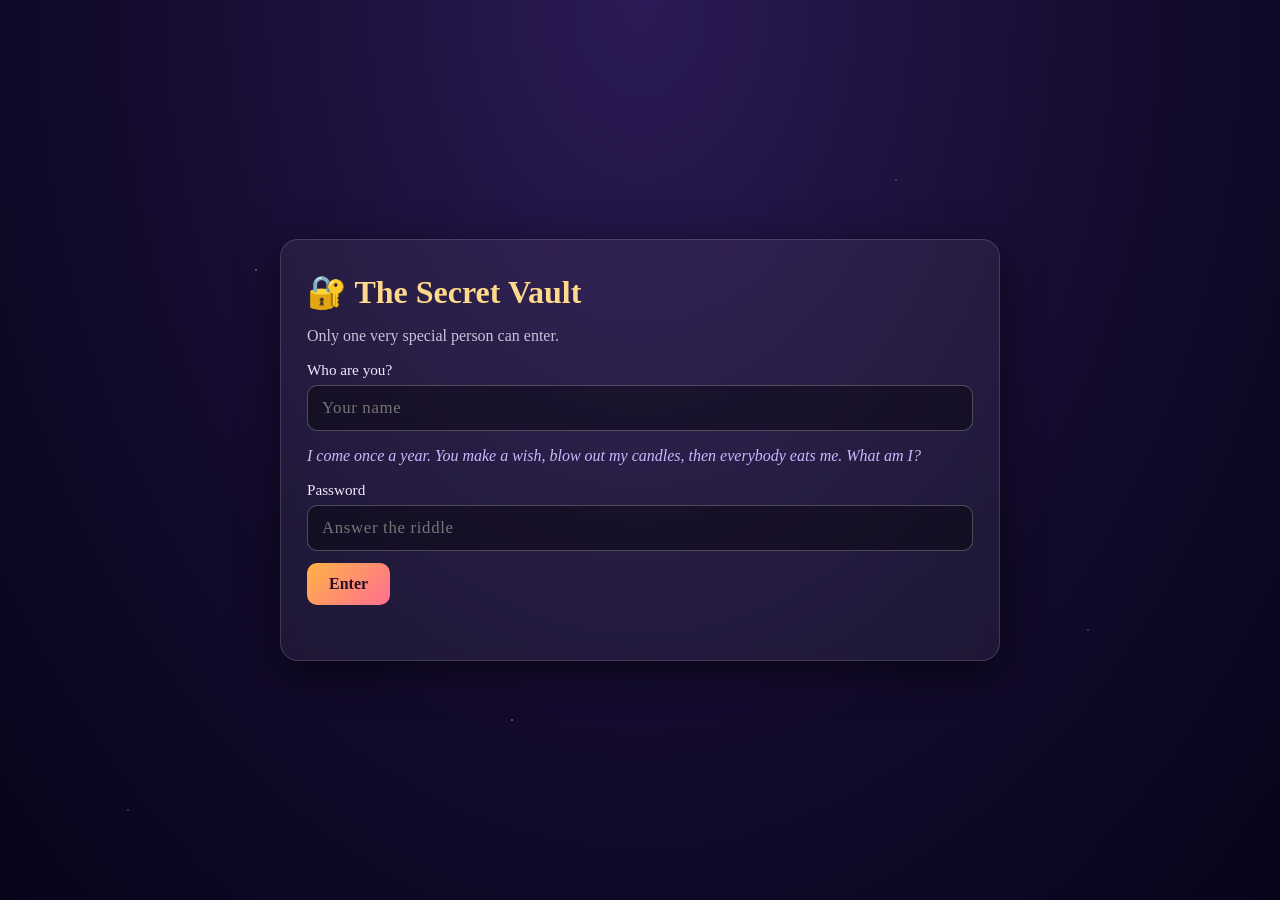
<file: site/index.html>
<!DOCTYPE html>
<html lang="en">
<head>
<meta charset="utf-8">
<meta name="viewport" content="width=device-width, initial-scale=1">
<title>A Very Special Puzzle</title>
<link rel="stylesheet" href="style.css">
</head>
<body>
<div class="stars"></div>

<main id="login" class="card">
  <h1>🔐 The Secret Vault</h1>
  <p class="sub">Only one very special person can enter.</p>
  <label>Who are you?<input id="user" autocomplete="off" placeholder="Your name"></label>
  <p class="riddle" id="loginRiddle"></p>
  <label>Password<input id="pass" type="password" autocomplete="off" placeholder="Answer the riddle"></label>
  <button id="loginBtn">Enter</button>
  <p class="err" id="loginErr"></p>
</main>

<main id="game" class="card hidden">
  <div class="topbar">
    <span id="stageNum"></span>
    <div class="bar"><div id="barFill"></div></div>
  </div>
  <h2 id="title"></h2>
  <p class="story" id="story"></p>
  <div id="body"></div>
  <div id="inputs"></div>
  <div class="row">
    <button id="checkBtn">Unlock</button>
    <button id="hintBtn" class="ghostbtn">💡 Hint</button>
  </div>
  <p class="hint hidden" id="hint"></p>
  <p class="err" id="err"></p>
  <div class="nav"><button id="prevBtn" class="ghostbtn">← Back</button><button id="nextBtn" class="ghostbtn">Next →</button></div>
</main>

<script src="data.js"></script>
<script src="app.js"></script>
</body>
</html>
</file>
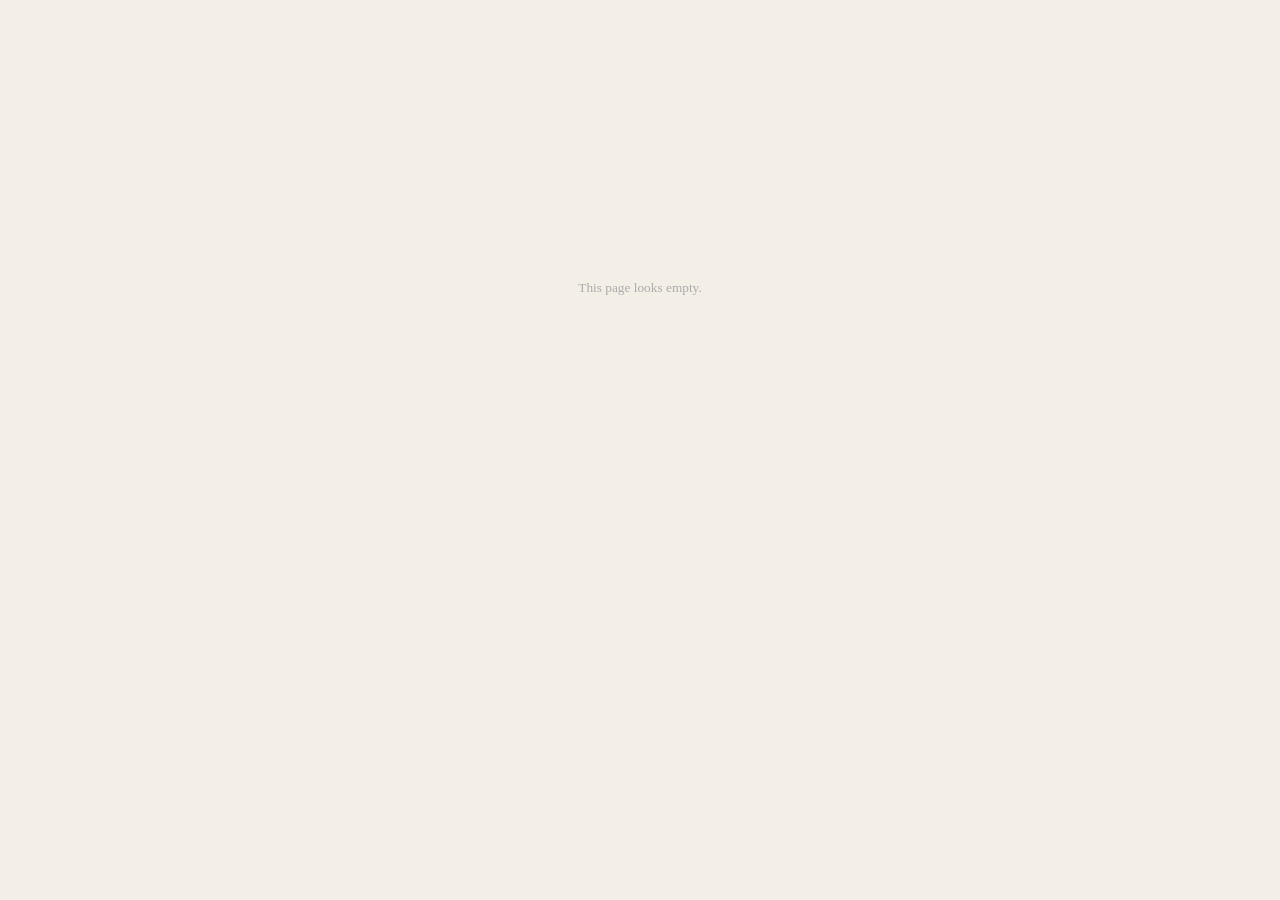
<file: site/archive.html>
<!DOCTYPE html>
<html lang="en">
<head>
<meta charset="utf-8">
<title>The Old Archive</title>
<style>body{background:#f4efe6;color:#f4efe6;font-family:Georgia,serif;text-align:center;padding-top:30vh}small{color:#aaa}</style>
</head>
<body>
<!--
  Well done, detective! You looked behind the curtain.
  The word you are looking for is BUTTERFLY
-->
<small>This page looks empty.</small>
</body>
</html>
</file>
<file: site/style.css>
*{box-sizing:border-box}
html,body{margin:0;min-height:100%}
body{font-family:Georgia,"Times New Roman",serif;color:#f3e9ff;background:radial-gradient(ellipse at top,#2b1a55 0%,#120a2b 60%,#07041a 100%) fixed;display:flex;justify-content:center;align-items:flex-start;padding:24px 14px;min-height:100vh}
.stars{position:fixed;inset:0;pointer-events:none;background-image:radial-gradient(1.5px 1.5px at 20% 30%,#fff8,transparent),radial-gradient(1px 1px at 70% 20%,#fff8,transparent),radial-gradient(1.5px 1.5px at 40% 80%,#fff8,transparent),radial-gradient(1px 1px at 85% 70%,#fff8,transparent),radial-gradient(1px 1px at 10% 90%,#fff8,transparent);animation:tw 6s infinite alternate}
@keyframes tw{to{opacity:.4}}
.card{position:relative;width:100%;max-width:720px;background:#ffffff0f;border:1px solid #ffffff25;border-radius:18px;padding:26px;backdrop-filter:blur(8px);box-shadow:0 10px 40px #0008;z-index:1;margin:auto}
.hidden{display:none!important}
h1,h2,h3{margin:.2em 0 .4em;color:#ffd98a}
.sub{opacity:.8}
label{display:block;margin:12px 0;font-size:.95rem}
input{display:block;width:100%;margin-top:6px;padding:12px 14px;font-size:1.05rem;border-radius:10px;border:1px solid #ffffff40;background:#0006;color:#fff;font-family:inherit;letter-spacing:.04em}
input:focus{outline:2px solid #ffd98a}
button,.linkbtn{padding:12px 22px;font-size:1rem;border-radius:10px;border:0;background:linear-gradient(135deg,#ffb347,#ff6f91);color:#2a0f2a;font-weight:bold;cursor:pointer;font-family:inherit;text-decoration:none;display:inline-block}
button:hover,.linkbtn:hover{filter:brightness(1.1)}
.ghostbtn{background:transparent;border:1px solid #ffffff50;color:#f3e9ff;font-weight:normal}
.row{display:flex;gap:10px;margin-top:14px}
.nav{display:flex;justify-content:space-between;margin-top:18px}
.nav button:disabled{opacity:.3;cursor:default}
.err{color:#ff8a9b;min-height:1.2em;margin:10px 0 0}
.good{color:#8affb0}
.riddle{font-style:italic;color:#cbb8ff}
.story{opacity:.9;line-height:1.5}
.hint{background:#ffd98a22;border-left:3px solid #ffd98a;padding:10px 12px;border-radius:6px;line-height:1.5}
.topbar{display:flex;align-items:center;gap:12px;font-size:.9rem;opacity:.9}
.bar{flex:1;height:8px;background:#ffffff22;border-radius:6px;overflow:hidden}
#barFill{height:100%;background:linear-gradient(90deg,#ffb347,#ff6f91);width:0;transition:width .5s}
pre.cipher{white-space:pre-wrap;word-break:break-word;background:#0007;border:1px dashed #ffd98a80;border-radius:10px;padding:16px;font-size:1.15rem;line-height:1.7;font-family:Consolas,monospace;color:#ffe9b8}
.small{font-size:.85rem;opacity:.7}
.ghost{color:transparent;background:transparent}
.ghost::selection{background:#ffd98a;color:#000}
.riddles li,.seqs div{margin:10px 0;line-height:1.5}
.seqs div{font-size:1.2rem;font-family:Consolas,monospace}
table.polytab{border-collapse:collapse;margin:10px auto}
.polytab td,.polytab th{width:42px;height:38px;text-align:center;border:1px solid #ffffff40}
.polytab th{color:#ffd98a}
#inputs label span{color:#ffd98a}
.shake{animation:shake .4s}
@keyframes shake{25%{transform:translateX(-8px)}75%{transform:translateX(8px)}}
.chestmsg{font-style:italic;color:#ffd98a;min-height:1.4em}
.badge{width:130px;height:150px;margin:14px auto;border-radius:14px 14px 60px 60px;background:linear-gradient(160deg,#ffd98a,#b8862b);color:#2a1a00;display:flex;flex-direction:column;align-items:center;justify-content:center;font-size:3rem;box-shadow:0 6px 18px #000a}
.badge span{font-size:.7rem;font-weight:bold;letter-spacing:.15em;text-align:center;margin-top:6px}
/* sudoku */
.sudoku{display:grid;grid-template-columns:repeat(9,1fr);width:min(100%,380px);margin:14px auto;border:3px solid #ffd98a;aspect-ratio:1}
.sudoku input{margin:0;padding:0;text-align:center;border-radius:0;border:1px solid #ffffff30;background:#0005;font-size:1.15rem;width:100%;height:100%;letter-spacing:0}
.sudoku input.given{background:#ffffff1a;color:#ffd98a;font-weight:bold}
.sudoku input.shade{background:#ffd98a33}
.sudoku input.given.shade{background:#ffd98a4d}
.sudoku input:nth-child(3n){border-right:2px solid #ffd98a}
.sudoku input:nth-child(n+19):nth-child(-n+27),.sudoku input:nth-child(n+46):nth-child(-n+54){border-bottom:2px solid #ffd98a}
#finale{text-align:center}
.big{font-size:clamp(2rem,8vw,3.6rem);animation:pulse 2s infinite alternate;text-shadow:0 0 20px #ff6f91}
@keyframes pulse{to{transform:scale(1.05)}}
.finalmsg{white-space:pre-wrap;font-size:1.2rem;line-height:1.7}
.gift{margin-top:26px;padding:18px;border:2px dashed #ffd98a;border-radius:14px;text-align:left}
.code{font-family:Consolas,monospace;font-size:1.8rem;text-align:center;letter-spacing:.12em;background:#0008;border-radius:10px;padding:14px;margin:12px 0;color:#8affb0;user-select:all}
.gift button{display:block;margin:0 auto 12px}
#confetti{position:fixed;inset:0;pointer-events:none;z-index:5}
</file>
